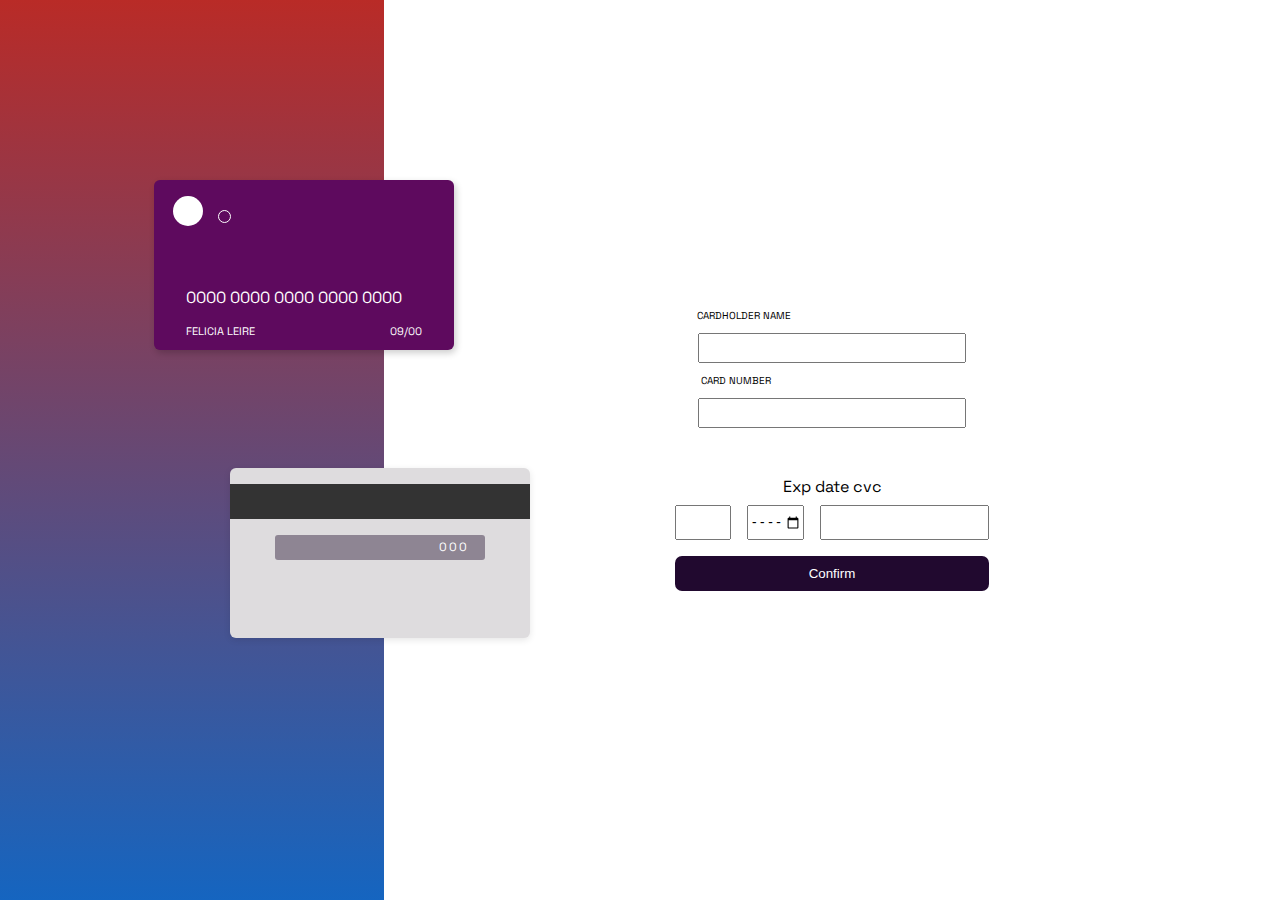
<file: interactive-card-details-form-main/index.html>
<!DOCTYPE html>
<html lang="en">
<head>
  <meta charset="UTF-8">
  <meta name="viewport" content="width=device-width, initial-scale=1.0"> <!-- displays site properly based on user's device -->

  <link rel="icon" type="image/png" sizes="32x32" href="./images/favicon-32x32.png">
  
  <title>Frontend Mentor | Interactive card details form</title>
  <link rel="stylesheet" href="style.css">
  <link rel="preconnect" href="https://fonts.googleapis.com">
<link rel="preconnect" href="https://fonts.gstatic.com" crossorigin>
<link href="https://fonts.googleapis.com/css2?family=Barlow+Semi+Condensed:wght@500&family=Epilogue:wght@500&family=Gentium+Book+Plus&family=Montserrat&family=Outfit:wght@400;700&family=Space+Grotesk:wght@500&display=swap" rel="stylesheet">

  <style>
    .attribution { font-size: 11px; text-align: center; }
    .attribution a { color: hsl(228, 45%, 44%); }
  </style>
</head>
<body>
   <div class="container">
    <div class="left-slide"></div>

    <div class="right-slide">
      <label for="card-name"class ="card-name">Cardholder Name</label>
      <input type="text" class="name">
      <label for="card-number" class="card-number">Card Number</label>
      <input type="text" class="number">
<div class="labeldate">
  <label for="date" id="date">Exp date</label>
  <label for="cvc" class="cvc">cvc</label>
</div>
      <div class="date">
        
        <input type="number" name="day" id="day">
        <input type="month" name="month" id="month">
        <input type="text" id="date">
      </div>
      <input type="button" class="btn" value="Confirm">
    </div>
   </div>
  <div class="vieolet-card">
    <div class="circle"></div>
    <div class="transparent"></div>
    <div class="account-number"> <span>0000</span>  <span>0000</span> <span>0000</span> <span> 0000</span> <span>0000</span></div>
    <div class="info">
      <p>felicia leire</p>
      <span>09/00</span>
    </div>

  </div>
  <div class="gray-card">
  <div class="line"></div>
  <div class="gray-line">
    <span>000</span>
  </div>
  </div>

  <!-- 0000 0000 0000 0000
  Jane Appleseed
  00/00

  000

  Cardholder Name
  e.g. Jane Appleseed

  Card Number
  e.g. 1234 5678 9123 0000

  Exp. Date (MM/YY)
  MM
  YY

  CVC
  e.g. 123

  Confirm

  Thank you!
  We've added your card details
  Continue
  
  <div class="attribution">
    Challenge by <a href="https://www.frontendmentor.io?ref=challenge" target="_blank">Frontend Mentor</a>. 
    Coded by <a href="#">Your Name Here</a>.
  </div> -->
</body>
</html>
</file>
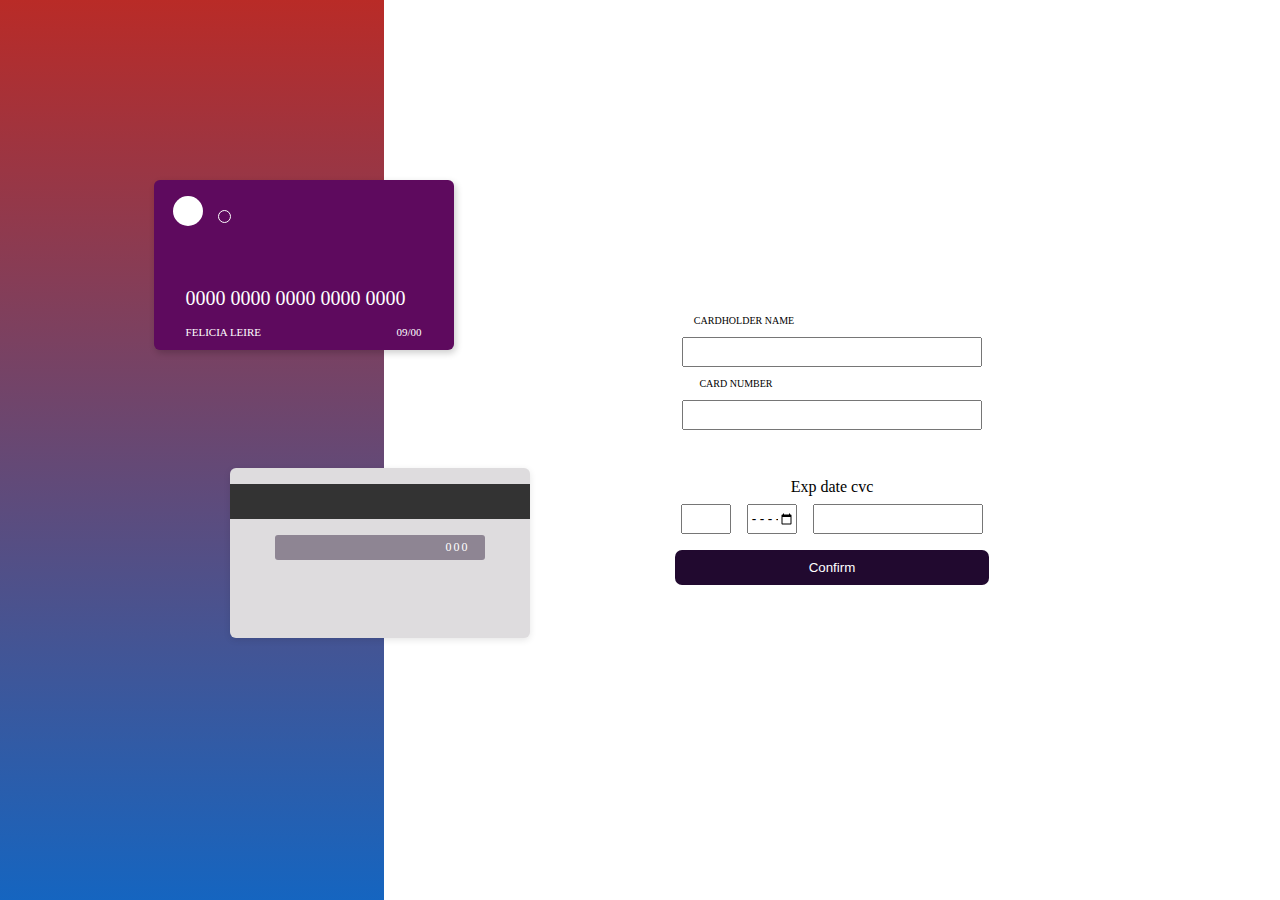
<file: interactive-card-details-form-main/grid.html>
<!DOCTYPE html>
<html lang="en">
<head>
  <meta charset="UTF-8">
  <meta name="viewport" content="width=device-width, initial-scale=1.0"> <!-- displays site properly based on user's device -->

  <link rel="icon" type="image/png" sizes="32x32" href="./images/favicon-32x32.png">
  
  <title>Frontend Mentor | Interactive card details form</title>
  <link rel="stylesheet" href="grid.css">
  <link rel="preconnect" href="https://fonts.googleapis.com">
<link rel="preconnect" href="https://fonts.gstatic.com" crossorigin>
<link href="https://fonts.googleapis.com/css2?family=Barlow+Semi+Condensed:wght@500&family=Epilogue:wght@500&family=Gentium+Book+Plus&family=Montserrat&family=Outfit:wght@400;700&family=Space+Grotesk:wght@500&display=swap" rel="stylesheet">

  <style>
    .attribution { font-size: 11px; text-align: center; }
    .attribution a { color: hsl(228, 45%, 44%); }
  </style>
</head>
<body>
    <div class="left-slide"></div>

    <div class="right-slide">
      <label for="card-name"class ="card-name">Cardholder Name</label>
      <input type="text" class="name">
      <label for="card-number" class="card-number">Card Number</label>
      <input type="text" class="number">
<div class="labeldate">
  <label for="date" id="date">Exp date</label>
  <label for="cvc" class="cvc">cvc</label>
</div>
      <div class="date">
        
        <input type="number" name="day" id="day">
        <input type="month" name="month" id="month">
        <input type="text" id="date">
      </div>
      <input type="button" class="btn" value="Confirm">
    </div>
    <div class="cards">
  <div class="vieolet-card">
    <div class="circle"></div>
    <div class="transparent"></div>
    <div class="account-number"> <span>0000</span>  <span>0000</span> <span>0000</span> <span> 0000</span> <span>0000</span></div>
    <div class="info">
      <p>felicia leire</p>
      <span>09/00</span>
    </div>

  </div>
  <div class="gray-card">
  <div class="line"></div>
  <div class="gray-line">
    <span>000</span>
  </div>
  </div>

  </div>

</body>
</html>
</file>
<file: interactive-card-details-form-main/style.css>
*{
    padding: 0;
    margin: 0;
    box-sizing: border-box;
}
body{
    display: flex;
    font-family: 'Space Grotesk', sans-serif;
}

.left-slide{
    background:linear-gradient( #b92b27,#1565C0);
    width: 30%;
    height: 100%;
    position: absolute;
   left: 0;
}
.card-name{
    margin-right: 11rem;
    text-transform: uppercase;
    font-size: 10px;
}
.card-number{
    margin-right: 12rem;
    text-transform: uppercase;
    font-size: 10px;

}
.right-slide{
    background-color: #fff;
    width: 70%;
    height: 100%;
    position: absolute;
   right: 0;
   display: flex;
   align-items: center;
   justify-content: center;
   flex-direction: column;
}
.date{
    display: flex;
    align-items: center;
    justify-content: center;
}
.date input{
    margin: 0.5rem;
    height: 35px;
    width: 10%;
    margin-bottom: 1rem;
    outline: none;
}
.date input:last-child{
    width: 30%;
    
}
/* input */
.name{
    margin-bottom: 0.7rem;
}
.number{
    margin-bottom: 3rem;
}
.name,
.number{
  
    width: 30%;
    height: 30px;
    outline: none;

}
label{
  margin-bottom: 0.7rem;
   
}
.btn{
  width: 35%;
  height: 35px;
  background-color: hsl(278, 68%, 11%);
  border: none;
  border-radius: 7px;
  color: #fff;
  cursor: pointer;
}
#date{
padding-right: 0rem;
}
.cvc{
padding-right: 0rem;
}
.vieolet-card{
    height: 170px;
    width: 300px;
    background-color: rgb(94, 10, 94);
    box-shadow: 2px 3px 7px rgba(0,0,0,0.2);
    z-index: 100;
    position: absolute;
    top: 20%;
    left: 12%;
    border-radius: 6px;
    
}
.gray-card{

    height: 170px;
    width: 300px;
    background-color: rgb(222, 220, 222);
    box-shadow: 0px 2px 7px rgba(0,0,0,0.1);
    z-index: 100;
    position: absolute;
    top: 52%;
    left: 18%;
    border-radius: 6px;
}
.line{
    height: 35px;
   margin-top: 1rem;
    background-color: #333;
}
.gray-line{
    height: 25px;
   margin: 1rem auto;
     background-color: hsl(279, 6%, 55%);
     width: 70%;
     border-radius: 3px;
     position: relative;
}
.gray-line span{
    right: 1rem;
    position: absolute;
    bottom: 0.3rem;
    color: #fff;
    font-size: 12px;
    letter-spacing: 2px;
}
.circle{
    height: 30px;
    width: 30px;
    background-color: #fff;
    border-radius: 50%;
    margin-top: 1rem;
    margin-left: 1.2rem;
}
.transparent{
    height: 13px;
    width: 13px;
    background-color: transparent;
    border-radius: 50%;
    margin-left: 4rem;
    margin-top: -1rem;
    border: 1px solid #fff;
}
.account-number{
    color: #fff;
    margin-top: 4rem;
    margin-left: 2rem;
    /* font-size: 20px; */
}
.info{
    margin-top: 1rem;
    display: flex;
    color: #fff;
    align-items: center;
    justify-content: space-between;
    font-size: 11px;
}
.info p{
    margin-left: 2rem;
    text-transform: uppercase;
    font-weight: normal;
}
.info span{
   margin-right: 2rem;
}
</file>
<file: interactive-card-details-form-main/grid.css>
*{
    padding: 0;
    margin: 0;
    box-sizing: border-box;
}
body{
    display: grid;
    grid-template-areas: 
    "rightslide leftslide "
    
    ;
}
.left-slide{
    grid-area: leftslide;
    background:linear-gradient( #b92b27,#1565C0);
    width: 30%;
    height: 100%;
   left: 0;
   position: absolute;
}
.right-slide{
    grid-area: rightslide;
    background-color: #fff;
    width: 70%;
    height: 100%;
   right: 0;
   display: flex;
   align-items: center;
   justify-content: center;
   flex-direction: column;
   position: absolute;

}
.card-name{
    margin-right: 11rem;
    text-transform: uppercase;
    font-size: 10px;
}
.card-number{
    margin-right: 12rem;
    text-transform: uppercase;
    font-size: 10px;

}
.date{
    display: flex;
    align-items: center;
    justify-content: center;
}
.date input{
    margin: 0.5rem;
    height: 30px;
    width: 50px;
    margin-bottom: 1rem;
    outline: none;
}
.date input:last-child{
    width: 170px;
    
}
/* input */
.name{
    margin-bottom: 0.7rem;
}
.number{
    margin-bottom: 3rem;
}
.name,
.number{
  
    width: 300px;
    height: 30px;
    outline: none;

}
label{
  margin-bottom: 0.7rem;
   
}
.btn{
  width: 35%;
  height: 35px;
  background-color: hsl(278, 68%, 11%);
  border: none;
  border-radius: 7px;
  color: #fff;
  cursor: pointer;
}
.btn:hover{
    background-color: hsl(278, 52%, 26%);
}
#date{
padding-right: 0rem;
}
.cvc{
padding-right: 0rem;
}
.vieolet-card{
    grid-area: violett;
    height: 170px;
    width: 300px;
    background-color: rgb(94, 10, 94);
    box-shadow: 2px 3px 7px rgba(0,0,0,0.2);
    z-index: 100;
    position: absolute;
    top: 20%;
    left: 12%;
    border-radius: 6px;
}
.gray-card{
   grid-area: graye;
    height: 170px;
    width: 300px;
    background-color: rgb(222, 220, 222);
    box-shadow: 0px 2px 7px rgba(0,0,0,0.1);
    z-index: 100;
    position: absolute;
    top: 52%;
    left: 18%;
    border-radius: 6px;
}
.cards{
    display: grid;
    grid-template-areas: 
    "violett"
    "graye"
    
    ;
}
.line{
    height: 35px;
   margin-top: 1rem;
    background-color: #333;
}
.gray-line{
    height: 25px;
   margin: 1rem auto;
     background-color: hsl(279, 6%, 55%);
     width: 70%;
     border-radius: 3px;
     position: relative;
}
.gray-line span{
    right: 1rem;
    position: absolute;
    bottom: 0.3rem;
    color: #fff;
    font-size: 12px;
    letter-spacing: 2px;
}
.circle{
    height: 30px;
    width: 30px;
    background-color: #fff;
    border-radius: 50%;
    margin-top: 1rem;
    margin-left: 1.2rem;
}
.transparent{
    height: 13px;
    width: 13px;
    background-color: transparent;
    border-radius: 50%;
    margin-left: 4rem;
    margin-top: -1rem;
    border: 1px solid #fff;
}
.account-number{
    color: #fff;
    margin-top: 4rem;
    margin-left: 2rem;
    font-size: 20px;
}
.info{
    margin-top: 1rem;
    display: flex;
    color: #fff;
    align-items: center;
    justify-content: space-between;
    font-size: 11px;
}
.info p{
    margin-left: 2rem;
    text-transform: uppercase;
    font-weight: normal;
}
.info span{
   margin-right: 2rem;
}
@media(max-width:970px){
    body{
       grid-template-areas:
      
       "leftslide"
       "rightslide"
       ;
    }
    .left-slide{
        grid-area: leftslide;
        height: 40%;
        width: 100%;
       left: 0;
       position: absolute;
    }
    .right-slide{
        grid-area: rightslide;
        background-color: #fff;
        height: 60%;
        width: 100%;
       /* right: 0; */
       /* position: absolute; */
       bottom: 0;
      padding-top: 5rem;
      margin-bottom: 1rem;
    
    }
    .cards{
        grid-template-areas: 
        "violett"
        "graye"
        
        ;
    }
    .gray-card{
        grid-area: graye;
       
        
       z-index: 2;
        position: absolute;
        top: 4%;
        left: 18%;
        border-radius: 6px;
    }
    .vieolet-card{
        grid-area: violett;
    }
    .name, .number{
        width: 50%;
    }
    .card-name{
        margin-right: 12rem;
        text-transform: uppercase;
        font-size: 10px;
    }
    .card-number{
        margin-right: 14rem;
        text-transform: uppercase;
        font-size: 10px;
    
    }
    .date input{
        height: 30px;
        width: 50px;

    }
    .date input:last-child{
        width: 170px;
        
    }
    .name,
.number{
  
    width: 300px;
    height: 30px;
    outline: none;

}
.btn{
    width: 300px;
    margin-bottom: 1rem;
}

.labeldate{
    margin-top: -2rem;
}
}
@media(max-width:372px){
    .gray-card, .vieolet-card{
width: 250px;
    }
}
@media(max-width:300px){
    .gray-card, .vieolet-card{
width: 200px;
    }
}
</file>
